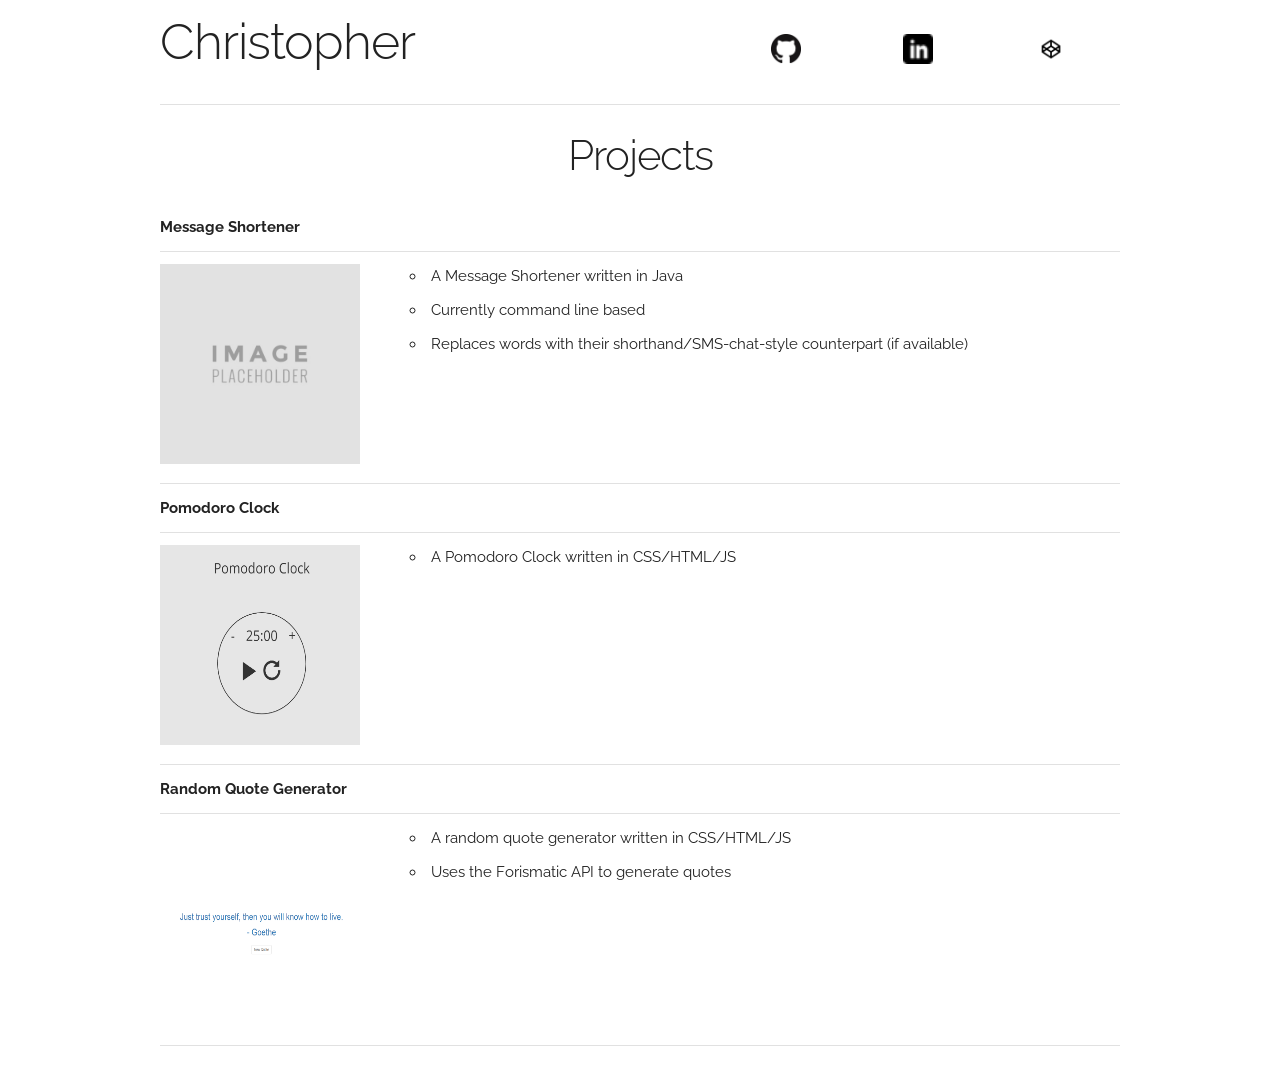
<file: index.html>
<!-- TO DO:

- Favicon
- Title
- Add projects
- Add a column background, ie white space on the sides where theres no text?
-->

<!DOCTYPE html>
<html lang="en">
<head>

  <!-- Basic Page Needs
  –––––––––––––––––––––––––––––––––––––––––––––––––– -->
  <meta charset="utf-8">
  <title>Christopher's Portfolio</title>
  <meta name="Portfolio" content="">
  <meta name="Christopher Bong" content="">

  <!-- Mobile Specific Metas
  –––––––––––––––––––––––––––––––––––––––––––––––––– -->
  <meta name="viewport" content="width=device-width, initial-scale=1">

  <!-- FONT
  –––––––––––––––––––––––––––––––––––––––––––––––––– -->
  <link href="//fonts.googleapis.com/css?family=Raleway:400,300,600" rel="stylesheet" type="text/css">

  <!-- CSS
  –––––––––––––––––––––––––––––––––––––––––––––––––– -->
  <link rel="stylesheet" href="css/normalize.css">
  <link rel="stylesheet" href="css/skeleton.css">

  <!-- Favicon 
  –––––––––––––––––––––––––––––––––––––––––––––––––– -->
  <link rel="icon" type="image/png" href="images/favicon.png">

</head>
<body>

  <!-- Primary Page Layout
  –––––––––––––––––––––––––––––––––––––––––––––––––– -->
  <div class="container">   
  
    <table class="u-full-width">
    <tbody>
        <tr>
           <td><h1>Christopher</h1></td>
            <td>
               <a href="https://github.com/christopherhb">
                   <img class="button-icon" src="images/github.png">
               </a>
            </td>
           <td>
               <a href="https://au.linkedin.com/in/christopherbong">
                   <img class="button-icon" src="images/linkedin.jpg">
               </a>
            </td>
            <td>
               <a href="https://codepen.io/christopherhb/">
                   <img class="button-icon" src="images/codepen.png">
               </a>
            </td>
        </tr>
    </tbody>
  </table>
    <div class="row">
        <h2 id="projects">Projects</h2>
    </div>
    
    <table class="u-full-width">
    <thead>
        <tr>
            <th>Message Shortener</th>
        </tr>
    </thead>
    <tbody>
        <tr>
           <td>
            <div class="three columns">
                <a href="https://github.com/christopherhb/msgshrtnr">
                <img src="/images/placeholder.jpg" class="project-pic">
                </a>
            </div>
            <div class="nine columns">
                <ul>
                    <li>A Message Shortener written in Java</li>
                    <li>Currently command line based</li>
                    <li>Replaces words with their shorthand/SMS-chat-style counterpart (if available)</li>
                </ul>
            </div>
           </td>
        </tr>
    </tbody>
    <thead>
        <tr>
            <th>Pomodoro Clock</th>
        </tr>
    </thead>
    <tbody>  
        <tr>
           <td>
            <div class="three columns">
                <a href="http://codepen.io/christopherhb/full/dYMQvm">
                <img src="images/pomodoroclock.png" class="project-pic">
                </a>
            </div>
            <div class="nine columns">
                <ul>
                    <li>A Pomodoro Clock written in CSS/HTML/JS</li>
                </ul>
            </div>
           </td>
        </tr>
    </tbody>
    
    <thead>
        <tr>
            <th>Random Quote Generator</th>
        </tr>
    </thead>
    <tbody>
        <tr>
           <td>
            <div class="three columns">
                <a href="http://codepen.io/christopherhb/full/VvvJKV">
                <img src="images/quotegen.png" class="project-pic">
                </a>
            </div>
            <div class="nine columns">
                <ul>
                    <li>A random quote generator written in CSS/HTML/JS</li>
                    <li>Uses the Forismatic API to generate quotes</li>
                </ul>
            </div>
           </td>
        </tr>
    </tbody>
  </table>
  </div>
           

<!-- End Document
  –––––––––––––––––––––––––––––––––––––––––––––––––– -->
</body>
</html>
</file>
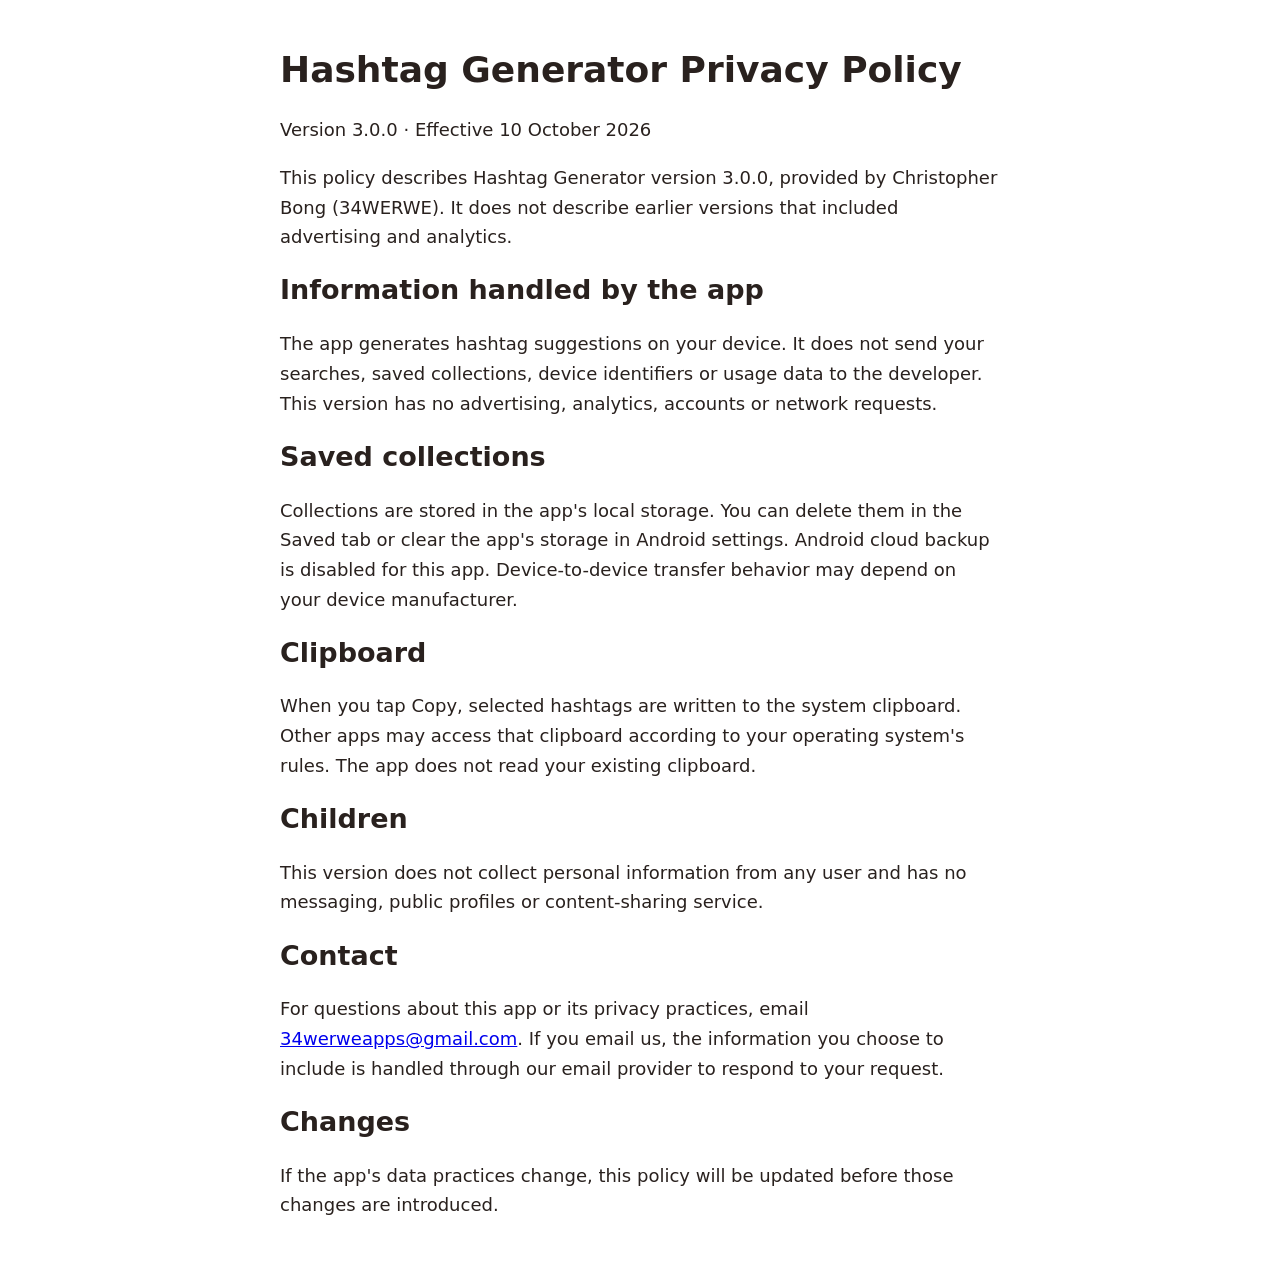
<file: hashtag-generator/privacy.html>
<!doctype html><html lang="en"><meta charset="utf-8"><meta name="viewport" content="width=device-width, initial-scale=1"><title>Hashtag Generator Privacy Policy</title><style>body{max-width:720px;margin:48px auto;padding:0 24px;font:18px/1.65 system-ui;color:#29211e}h1,h2{line-height:1.2}</style><h1>Hashtag Generator Privacy Policy</h1><p>Version 3.0.0 · Effective 10 October 2026</p><p>This policy describes Hashtag Generator version 3.0.0, provided by Christopher Bong (34WERWE). It does not describe earlier versions that included advertising and analytics.</p><h2>Information handled by the app</h2><p>The app generates hashtag suggestions on your device. It does not send your searches, saved collections, device identifiers or usage data to the developer. This version has no advertising, analytics, accounts or network requests.</p><h2>Saved collections</h2><p>Collections are stored in the app's local storage. You can delete them in the Saved tab or clear the app's storage in Android settings. Android cloud backup is disabled for this app. Device-to-device transfer behavior may depend on your device manufacturer.</p><h2>Clipboard</h2><p>When you tap Copy, selected hashtags are written to the system clipboard. Other apps may access that clipboard according to your operating system's rules. The app does not read your existing clipboard.</p><h2>Children</h2><p>This version does not collect personal information from any user and has no messaging, public profiles or content-sharing service.</p><h2>Contact</h2><p>For questions about this app or its privacy practices, email <a href="mailto:34werweapps@gmail.com">34werweapps@gmail.com</a>. If you email us, the information you choose to include is handled through our email provider to respond to your request.</p><h2>Changes</h2><p>If the app's data practices change, this policy will be updated before those changes are introduced.</p></html>
</file>
<file: css/skeleton.css>
/*
* Skeleton V2.0.4
* Copyright 2014, Dave Gamache
* www.getskeleton.com
* Free to use under the MIT license.
* http://www.opensource.org/licenses/mit-license.php
* 12/29/2014
*/


/* Table of contents
––––––––––––––––––––––––––––––––––––––––––––––––––
- Grid
- Base Styles
- Typography
- Links
- Buttons
- Forms
- Lists
- Code
- Tables
- Spacing
- Utilities
- Clearing
- Media Queries
*/


/* Grid
–––––––––––––––––––––––––––––––––––––––––––––––––– */
.container {
  position: relative;
  width: 100%;
  max-width: 960px;
  margin: 0 auto;
  padding: 0 20px;
  box-sizing: border-box; }
.column,
.columns {
  width: 100%;
  float: left;
  box-sizing: border-box; }

/* For devices larger than 400px */
@media (min-width: 400px) {
  .container {
    width: 85%;
    padding: 0; }
}

/* For devices larger than 550px */
@media (min-width: 550px) {
  .container {
    width: 80%; }
  .column,
  .columns {
    margin-left: 4%; }
  .column:first-child,
  .columns:first-child {
    margin-left: 0; }

  .one.column,
  .one.columns                    { width: 4.66666666667%; }
  .two.columns                    { width: 13.3333333333%; }
  .three.columns                  { width: 22%;            }
  .four.columns                   { width: 30.6666666667%; }
  .five.columns                   { width: 39.3333333333%; }
  .six.columns                    { width: 48%;            }
  .seven.columns                  { width: 56.6666666667%; }
  .eight.columns                  { width: 65.3333333333%; }
  .nine.columns                   { width: 74.0%;          }
  .ten.columns                    { width: 82.6666666667%; }
  .eleven.columns                 { width: 91.3333333333%; }
  .twelve.columns                 { width: 100%; margin-left: 0; }

  .one-third.column               { width: 30.6666666667%; }
  .two-thirds.column              { width: 65.3333333333%; }

  .one-half.column                { width: 48%; }

  /* Offsets */
  .offset-by-one.column,
  .offset-by-one.columns          { margin-left: 8.66666666667%; }
  .offset-by-two.column,
  .offset-by-two.columns          { margin-left: 17.3333333333%; }
  .offset-by-three.column,
  .offset-by-three.columns        { margin-left: 26%;            }
  .offset-by-four.column,
  .offset-by-four.columns         { margin-left: 34.6666666667%; }
  .offset-by-five.column,
  .offset-by-five.columns         { margin-left: 43.3333333333%; }
  .offset-by-six.column,
  .offset-by-six.columns          { margin-left: 52%;            }
  .offset-by-seven.column,
  .offset-by-seven.columns        { margin-left: 60.6666666667%; }
  .offset-by-eight.column,
  .offset-by-eight.columns        { margin-left: 69.3333333333%; }
  .offset-by-nine.column,
  .offset-by-nine.columns         { margin-left: 78.0%;          }
  .offset-by-ten.column,
  .offset-by-ten.columns          { margin-left: 86.6666666667%; }
  .offset-by-eleven.column,
  .offset-by-eleven.columns       { margin-left: 95.3333333333%; }

  .offset-by-one-third.column,
  .offset-by-one-third.columns    { margin-left: 34.6666666667%; }
  .offset-by-two-thirds.column,
  .offset-by-two-thirds.columns   { margin-left: 69.3333333333%; }

  .offset-by-one-half.column,
  .offset-by-one-half.columns     { margin-left: 52%; }

}


/* Base Styles
–––––––––––––––––––––––––––––––––––––––––––––––––– */
/* NOTE
html is set to 62.5% so that all the REM measurements throughout Skeleton
are based on 10px sizing. So basically 1.5rem = 15px :) */
html {
  font-size: 62.5%; }
body {
  font-size: 1.5em; /* currently ems cause chrome bug misinterpreting rems on body element */
  line-height: 1.6;
  font-weight: 400;
  font-family: "Raleway", "HelveticaNeue", "Helvetica Neue", Helvetica, Arial, sans-serif;
  color: #222; }


/* Typography
–––––––––––––––––––––––––––––––––––––––––––––––––– */
h1, h2, h3, h4, h5, h6 {
  margin-top: 0;
  margin-bottom: 2rem;
  font-weight: 300; }
h1 { font-size: 4.0rem; line-height: 1.2;  letter-spacing: -.1rem;}
h2 { font-size: 3.6rem; line-height: 1.25; letter-spacing: -.1rem; }
h3 { font-size: 3.0rem; line-height: 1.3;  letter-spacing: -.1rem; }
h4 { font-size: 2.4rem; line-height: 1.35; letter-spacing: -.08rem; }
h5 { font-size: 1.8rem; line-height: 1.5;  letter-spacing: -.05rem; }
h6 { font-size: 1.5rem; line-height: 1.6;  letter-spacing: 0; }

/* Larger than phablet */
@media (min-width: 550px) {
  h1 { font-size: 5.0rem; }
  h2 { font-size: 4.2rem; }
  h3 { font-size: 3.6rem; }
  h4 { font-size: 3.0rem; }
  h5 { font-size: 2.4rem; }
  h6 { font-size: 1.5rem; }
}

p {
  margin-top: 0; }


/* Links
–––––––––––––––––––––––––––––––––––––––––––––––––– */
a {
  color: #1EAEDB; }
a:hover {
  color: #0FA0CE; }


/* Buttons
–––––––––––––––––––––––––––––––––––––––––––––––––– */
.button,
button,
input[type="submit"],
input[type="reset"],
input[type="button"] {
  display: inline-block;
  height: 38px;
  padding: 0 30px;
  color: #555;
  text-align: center;
  font-size: 11px;
  font-weight: 600;
  line-height: 38px;
  letter-spacing: .1rem;
  text-transform: uppercase;
  text-decoration: none;
  white-space: nowrap;
  background-color: transparent;
  border-radius: 4px;
  border: 1px solid #bbb;
  cursor: pointer;
  box-sizing: border-box;
}
.button:hover,
button:hover,
input[type="submit"]:hover,
input[type="reset"]:hover,
input[type="button"]:hover,
.button:focus,
button:focus,
input[type="submit"]:focus,
input[type="reset"]:focus,
input[type="button"]:focus {
  color: #333;
  border-color: #888;
  outline: 0; }
.button.button-primary,
button.button-primary,
input[type="submit"].button-primary,
input[type="reset"].button-primary,
input[type="button"].button-primary {
  color: #FFF;
  background-color: #33C3F0;
  border-color: #33C3F0; }
.button.button-primary:hover,
button.button-primary:hover,
input[type="submit"].button-primary:hover,
input[type="reset"].button-primary:hover,
input[type="button"].button-primary:hover,
.button.button-primary:focus,
button.button-primary:focus,
input[type="submit"].button-primary:focus,
input[type="reset"].button-primary:focus,
input[type="button"].button-primary:focus {
  color: #FFF;
  background-color: #1EAEDB;
  border-color: #1EAEDB; }


/* Forms
–––––––––––––––––––––––––––––––––––––––––––––––––– */
input[type="email"],
input[type="number"],
input[type="search"],
input[type="text"],
input[type="tel"],
input[type="url"],
input[type="password"],
textarea,
select {
  height: 38px;
  padding: 6px 10px; /* The 6px vertically centers text on FF, ignored by Webkit */
  background-color: #fff;
  border: 1px solid #D1D1D1;
  border-radius: 4px;
  box-shadow: none;
  box-sizing: border-box; }
/* Removes awkward default styles on some inputs for iOS */
input[type="email"],
input[type="number"],
input[type="search"],
input[type="text"],
input[type="tel"],
input[type="url"],
input[type="password"],
textarea {
  -webkit-appearance: none;
     -moz-appearance: none;
          appearance: none; }
textarea {
  min-height: 65px;
  padding-top: 6px;
  padding-bottom: 6px; }
input[type="email"]:focus,
input[type="number"]:focus,
input[type="search"]:focus,
input[type="text"]:focus,
input[type="tel"]:focus,
input[type="url"]:focus,
input[type="password"]:focus,
textarea:focus,
select:focus {
  border: 1px solid #33C3F0;
  outline: 0; }
label,
legend {
  display: block;
  margin-bottom: .5rem;
  font-weight: 600; }
fieldset {
  padding: 0;
  border-width: 0; }
input[type="checkbox"],
input[type="radio"] {
  display: inline; }
label > .label-body {
  display: inline-block;
  margin-left: .5rem;
  font-weight: normal; }


/* Lists
–––––––––––––––––––––––––––––––––––––––––––––––––– */
ul {
  list-style: circle inside; }
ol {
  list-style: decimal inside; }
ol, ul {
  padding-left: 0;
  margin-top: 0; }
ul ul,
ul ol,
ol ol,
ol ul {
  margin: 1.5rem 0 1.5rem 3rem;
  font-size: 90%; }
li {
  margin-bottom: 1rem; }


/* Code
–––––––––––––––––––––––––––––––––––––––––––––––––– */
code {
  padding: .2rem .5rem;
  margin: 0 .2rem;
  font-size: 90%;
  white-space: nowrap;
  background: #F1F1F1;
  border: 1px solid #E1E1E1;
  border-radius: 4px; }
pre > code {
  display: block;
  padding: 1rem 1.5rem;
  white-space: pre; }


/* Tables
–––––––––––––––––––––––––––––––––––––––––––––––––– */
th,
td {
  padding: 12px 15px;
  text-align: left;
  border-bottom: 1px solid #E1E1E1; }
th:first-child,
td:first-child {
  padding-left: 0; }
th:last-child,
td:last-child {
  padding-right: 0; }


/* Spacing
–––––––––––––––––––––––––––––––––––––––––––––––––– */
button,
.button {
  margin-bottom: 2rem; }
input,
textarea,
select,
fieldset {
  margin-bottom: 1.5rem; }
pre,
blockquote,
dl,
figure,
table,
p,
ul,
ol,
form {
  margin-bottom: 2.5rem; }


/* Utilities
–––––––––––––––––––––––––––––––––––––––––––––––––– */
.u-full-width {
  width: 100%;
  box-sizing: border-box; }
.u-max-full-width {
  max-width: 100%;
  box-sizing: border-box; }
.u-pull-right {
  float: right; }
.u-pull-left {
  float: left; }


/* Misc
–––––––––––––––––––––––––––––––––––––––––––––––––– */
hr {
  margin-top: 3rem;
  margin-bottom: 3.5rem;
  border-width: 0;
  border-top: 1px solid #E1E1E1; }


/* Clearing
–––––––––––––––––––––––––––––––––––––––––––––––––– */

/* Self Clearing Goodness */
.container:after,
.row:after,
.u-cf {
  content: "";
  display: table;
  clear: both; }


/* Media Queries
–––––––––––––––––––––––––––––––––––––––––––––––––– */
/*
Note: The best way to structure the use of media queries is to create the queries
near the relevant code. For example, if you wanted to change the styles for buttons
on small devices, paste the mobile query code up in the buttons section and style it
there.
*/


/* Larger than mobile */
@media (min-width: 400px) {}

/* Larger than phablet (also point when grid becomes active) */
@media (min-width: 550px) {}

/* Larger than tablet */
@media (min-width: 750px) {}

/* Larger than desktop */
@media (min-width: 1000px) {}

/* Larger than Desktop HD */
@media (min-width: 1200px) {}

/* EXTRA 
-----------------------------------------------------
*/
.button-icon {
    width: 30px;
    height: 30px;
}

.project-pic {
    width: 20rem;
    height: 20rem;
}

#projects {
    text-align: center;
}
</file>
